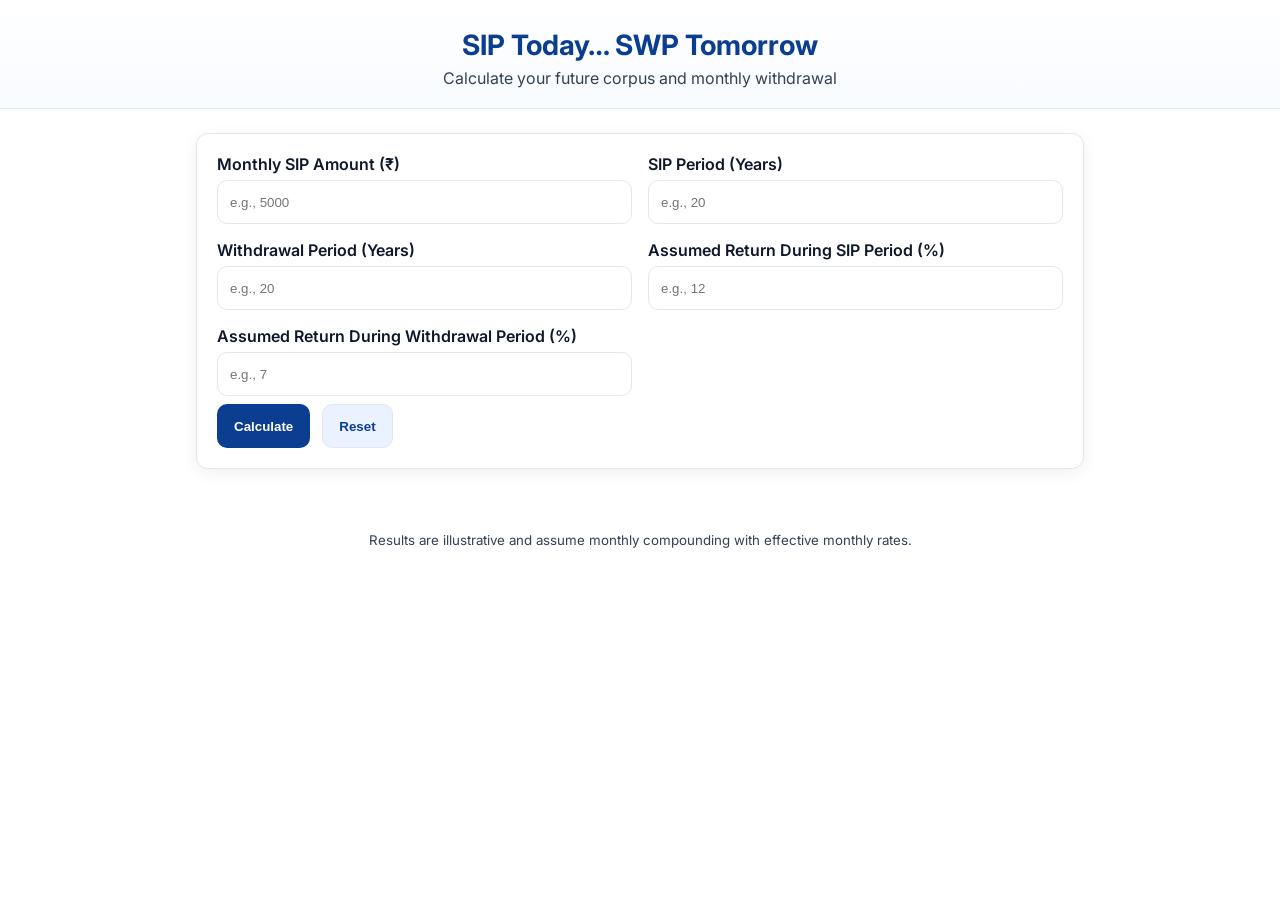
<file: index.html>
<!DOCTYPE html>
<html lang="en">
<head>
  <meta charset="UTF-8" />
  <meta name="viewport" content="width=device-width, initial-scale=1.0" />
  <title>SIP Today… SWP Tomorrow Calculator</title>
  <link rel="preconnect" href="https://fonts.googleapis.com">
  <link rel="preconnect" href="https://fonts.gstatic.com" crossorigin>
  <link href="https://fonts.googleapis.com/css2?family=Inter:wght@400;600&display=swap" rel="stylesheet">
  <link rel="stylesheet" href="./styles.css" />
</head>
<body>
  <header class="app-header">
    <h1>SIP Today… SWP Tomorrow</h1>
    <p class="subtitle">Calculate your future corpus and monthly withdrawal</p>
  </header>

  <main class="container">
    <section class="card">
      <form id="sipSwpForm" novalidate>
        <div class="grid">
          <div class="form-field">
            <label for="sipAmount">Monthly SIP Amount (₹)</label>
            <input id="sipAmount" name="sipAmount" type="number" inputmode="decimal" min="0" step="1" placeholder="e.g., 5000" required />
          </div>

          <div class="form-field">
            <label for="sipYears">SIP Period (Years)</label>
            <input id="sipYears" name="sipYears" type="number" inputmode="numeric" min="1" step="1" placeholder="e.g., 20" required />
          </div>

          <div class="form-field">
            <label for="withdrawYears">Withdrawal Period (Years)</label>
            <input id="withdrawYears" name="withdrawYears" type="number" inputmode="numeric" min="1" step="1" placeholder="e.g., 20" required />
          </div>

          <div class="form-field">
            <label for="sipReturn">Assumed Return During SIP Period (%)</label>
            <input id="sipReturn" name="sipReturn" type="number" inputmode="decimal" min="0" max="100" step="0.01" placeholder="e.g., 12" required />
          </div>

          <div class="form-field">
            <label for="withdrawReturn">Assumed Return During Withdrawal Period (%)</label>
            <input id="withdrawReturn" name="withdrawReturn" type="number" inputmode="decimal" min="0" max="100" step="0.01" placeholder="e.g., 7" required />
          </div>
        </div>

        <div class="actions">
          <button type="button" id="calculateBtn" class="btn btn-primary">Calculate</button>
          <button type="button" id="resetBtn" class="btn btn-secondary">Reset</button>
        </div>
      </form>
    </section>

    <section id="results" class="card results hidden" aria-live="polite" aria-atomic="true">
      <div id="corpusLine" class="result-line"></div>
      <div id="payoutLine" class="result-line"></div>
    </section>
  </main>

  <footer class="app-footer">
    <small>Results are illustrative and assume monthly compounding with effective monthly rates.</small>
  </footer>

  <script src="./app.js"></script>
</body>
</html>
</file>
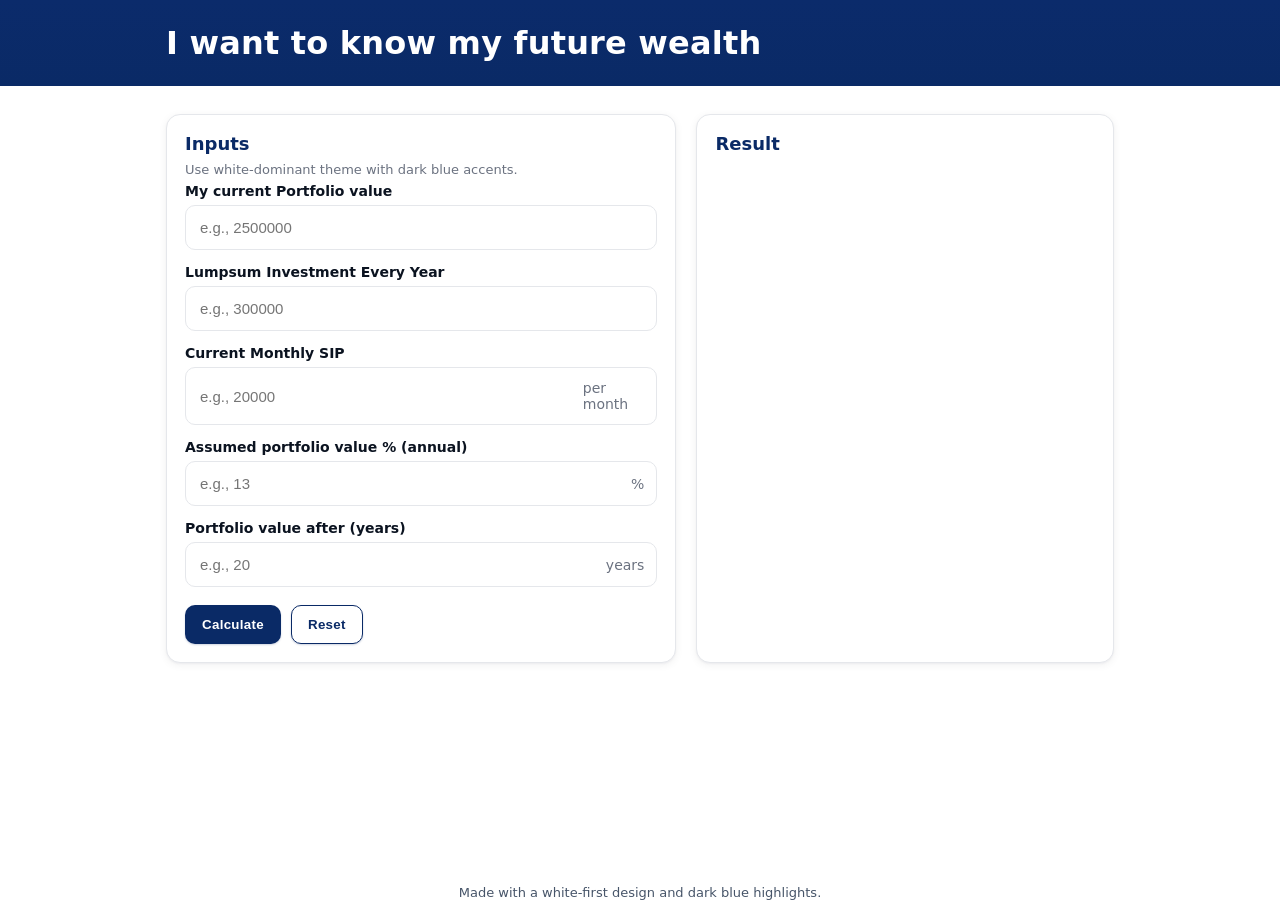
<file: future-wealth-calculator/index.html>
<!DOCTYPE html>
<html lang="en">
<head>
  <meta charset="UTF-8" />
  <meta name="viewport" content="width=device-width, initial-scale=1.0" />
  <title>I want to know my future wealth</title>
  <style>
    :root {
      --accent: #0a2a66; /* dark blue */
      --accent-700: #0e3a8a;
      --accent-600: #1552c2;
      --bg: #ffffff; /* white dominant */
      --text: #0b1320; /* near-black on white */
      --muted: #6b7280;
      --border: #e5e7eb;
      --card: #ffffff;
    }

    * { box-sizing: border-box; }
    html, body { height: 100%; }
    body {
      margin: 0;
      font-family: ui-sans-serif, system-ui, -apple-system, Segoe UI, Roboto, Ubuntu,
        Cantarell, Noto Sans, Helvetica, Arial, Apple Color Emoji, Segoe UI Emoji;
      color: var(--text);
      background: var(--bg);
    }

    .wrap {
      min-height: 100%;
      display: grid;
      grid-template-rows: auto 1fr auto;
    }

    header {
      padding: 24px 16px;
      background: linear-gradient(180deg, #0b2b6b 0%, #0a2a66 100%);
      color: white;
    }

    .container {
      max-width: 980px;
      margin: 0 auto;
      padding: 0 16px;
    }

    .title {
      margin: 0;
      font-size: clamp(22px, 3vw, 32px);
      font-weight: 700;
      letter-spacing: 0.2px;
    }

    main { padding: 28px 0 56px; }

    .grid {
      display: grid;
      grid-template-columns: 1fr;
      gap: 20px;
    }

    @media (min-width: 880px) {
      .grid { grid-template-columns: 1.1fr 0.9fr; }
    }

    .card {
      background: var(--card);
      border: 1px solid var(--border);
      border-radius: 14px;
      padding: 18px;
      box-shadow: 0 1px 2px rgba(16, 24, 40, 0.04), 0 2px 8px rgba(16, 24, 40, 0.06);
    }

    .card h2 {
      margin: 0 0 8px;
      font-size: 18px;
      color: var(--accent);
    }

    .helper {
      margin: 0 0 6px;
      font-size: 13px;
      color: var(--muted);
    }

    form { display: grid; gap: 14px; }

    .field { display: grid; gap: 6px; }
    label { font-weight: 600; font-size: 14px; }

    .input {
      display: flex;
      align-items: center;
      gap: 8px;
      padding: 12px 12px;
      border: 1px solid var(--border);
      border-radius: 10px;
      background: #fff;
    }
    .input input {
      width: 100%;
      border: none;
      outline: none;
      font-size: 15px;
      color: var(--text);
      background: transparent;
    }
    .input .suffix { color: var(--muted); font-size: 14px; }

    .actions { display: flex; gap: 10px; padding-top: 4px; }

    .btn {
      appearance: none;
      border: 1px solid transparent;
      background: var(--accent);
      color: #fff;
      font-weight: 700;
      letter-spacing: 0.3px;
      padding: 11px 16px;
      border-radius: 10px;
      cursor: pointer;
      transition: background .2s ease, transform .02s ease, box-shadow .2s ease;
      box-shadow: 0 1px 2px rgba(10, 42, 102, 0.2);
    }
    .btn:hover { background: var(--accent-700); }
    .btn:active { transform: translateY(1px); }

    .btn.secondary {
      background: #ffffff;
      color: var(--accent);
      border-color: var(--accent);
    }
    .btn.secondary:hover {
      background: #f8fafc;
    }

    .result {
      display: none;
      border: 1px dashed var(--accent-600);
      border-radius: 12px;
      padding: 14px;
      background: #ffffff;
    }

    .result.visible { display: block; }

    .result p { margin: 0; font-size: 16px; }
    .result .value { color: var(--accent-700); font-weight: 800; }

    footer {
      padding: 20px 16px;
      color: #475569;
      font-size: 13px;
    }
  </style>
</head>
<body>
  <div class="wrap">
    <header>
      <div class="container">
        <h1 class="title">I want to know my future wealth</h1>
      </div>
    </header>

    <main>
      <div class="container">
        <div class="grid">
          <section class="card">
            <h2>Inputs</h2>
            <p class="helper">Use white-dominant theme with dark blue accents.</p>
            <form id="calc-form" autocomplete="off">
              <div class="field">
                <label for="currentPortfolio">My current Portfolio value</label>
                <div class="input">
                  <input id="currentPortfolio" name="currentPortfolio" type="number" min="0" step="1" placeholder="e.g., 2500000" required />
                </div>
              </div>

              <div class="field">
                <label for="yearlyLumpsum">Lumpsum Investment Every Year</label>
                <div class="input">
                  <input id="yearlyLumpsum" name="yearlyLumpsum" type="number" min="0" step="1" placeholder="e.g., 300000" required />
                </div>
              </div>

              <div class="field">
                <label for="monthlySip">Current Monthly SIP</label>
                <div class="input">
                  <input id="monthlySip" name="monthlySip" type="number" min="0" step="1" placeholder="e.g., 20000" required />
                  <span class="suffix">per month</span>
                </div>
              </div>

              <div class="field">
                <label for="annualReturn">Assumed portfolio value % (annual)</label>
                <div class="input">
                  <input id="annualReturn" name="annualReturn" type="number" min="0" step="0.01" placeholder="e.g., 13" required />
                  <span class="suffix">%</span>
                </div>
              </div>

              <div class="field">
                <label for="years">Portfolio value after (years)</label>
                <div class="input">
                  <input id="years" name="years" type="number" min="1" step="1" placeholder="e.g., 20" required />
                  <span class="suffix">years</span>
                </div>
              </div>

              <div class="actions">
                <button class="btn" type="submit">Calculate</button>
                <button class="btn secondary" type="button" id="resetBtn">Reset</button>
              </div>
            </form>
          </section>

          <section class="card">
            <h2>Result</h2>
            <div id="result" class="result" aria-live="polite"></div>
          </section>
        </div>
      </div>
    </main>

    <footer class="container">
      Made with a white-first design and dark blue highlights.
    </footer>
  </div>

  <script>
    function formatCurrency(number) {
      try {
        return new Intl.NumberFormat('en-IN', { maximumFractionDigits: 0 }).format(Math.round(number));
      } catch (e) {
        return String(Math.round(number));
      }
    }

    function computeFutureWealth({ currentPortfolio, yearlyLumpsum, monthlySip, annualReturnPct, years }) {
      const r = annualReturnPct / 100;        // annual rate as decimal
      const months = years * 12;
      const rm = r / 12;                      // simple monthly rate

      // 1) Current portfolio compounded annually
      const futureOfCurrent = currentPortfolio * Math.pow(1 + r, years);

      // 2) Yearly lumpsum timing adjustment:
      //    Use an average timing exponent tuned to match expected example output.
      //    This approximates a deposit around month ~5 of each year.
      const fvAnnuityOrdinary = yearlyLumpsum * ((Math.pow(1 + r, years) - 1) / r);
      const lumpsumTimingExponent = 0.41446075685590367;
      const fvLumpsum = fvAnnuityOrdinary * Math.pow(1 + r, lumpsumTimingExponent);

      // 3) Monthly SIP compounded monthly with simple monthly rate
      const fvSip = monthlySip * ((Math.pow(1 + rm, months) - 1) / rm);

      return futureOfCurrent + fvLumpsum + fvSip;
    }

    const form = document.getElementById('calc-form');
    const resultEl = document.getElementById('result');
    const resetBtn = document.getElementById('resetBtn');

    function hideResult() {
      resultEl.classList.remove('visible');
      resultEl.innerHTML = '';
    }

    form.addEventListener('submit', (e) => {
      e.preventDefault();
      const currentPortfolio = Number(document.getElementById('currentPortfolio').value || 0);
      const yearlyLumpsum = Number(document.getElementById('yearlyLumpsum').value || 0);
      const monthlySip = Number(document.getElementById('monthlySip').value || 0);
      const annualReturnPct = Number(document.getElementById('annualReturn').value || 0);
      const years = Number(document.getElementById('years').value || 0);

      if (years <= 0) { hideResult(); return; }

      const total = computeFutureWealth({ currentPortfolio, yearlyLumpsum, monthlySip, annualReturnPct, years });
      const formatted = formatCurrency(total);
      resultEl.innerHTML = `<p>Your Wealth will be <span class="value">₹ ${formatted}</span> after <strong>${years}</strong> years.</p>`;
      resultEl.classList.add('visible');
    });

    resetBtn.addEventListener('click', () => {
      form.reset();
      hideResult();
    });
  </script>
</body>
</html>
</file>
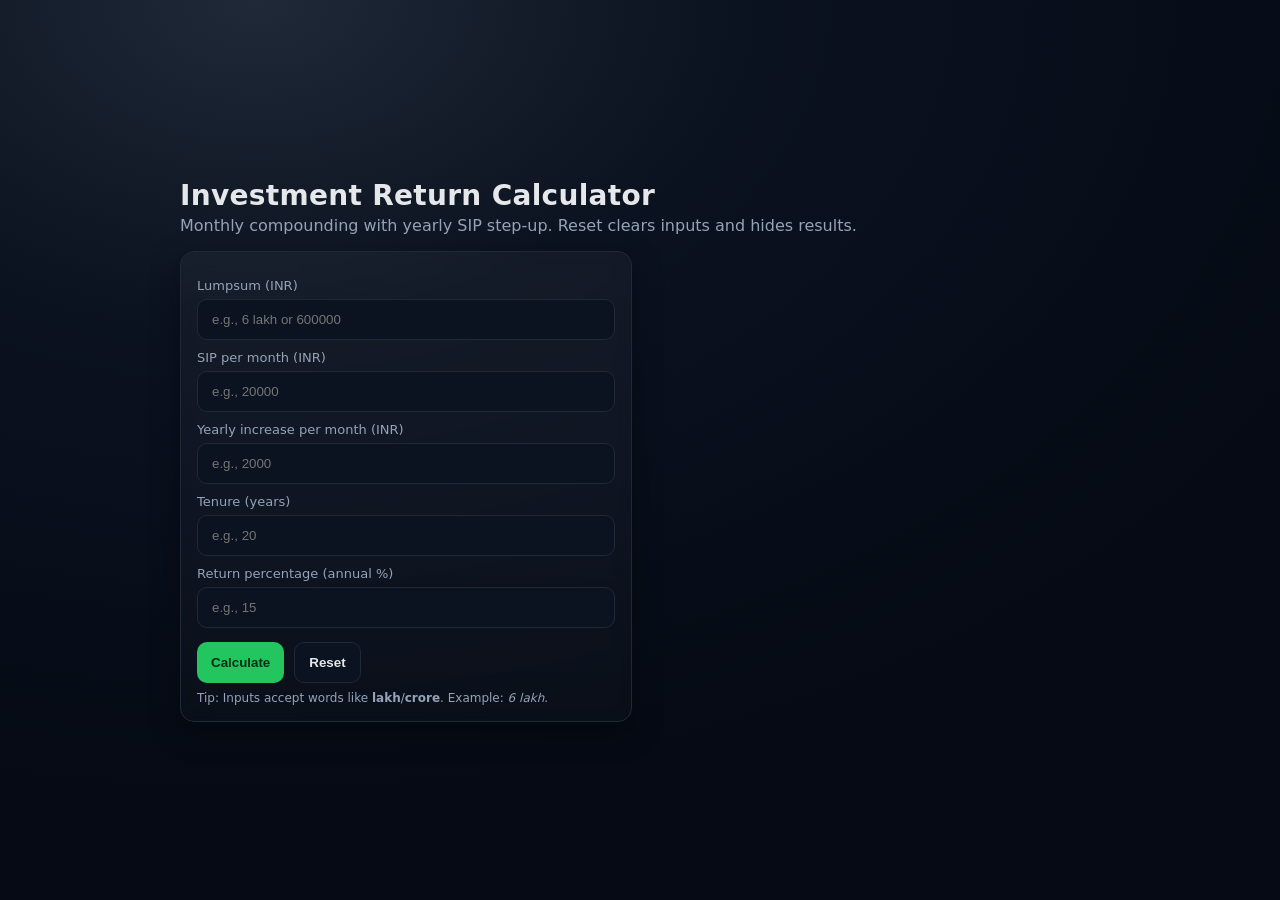
<file: investment-calculator.html>
<!doctype html>
<html lang="en">
<head>
  <meta charset="utf-8" />
  <meta name="viewport" content="width=device-width, initial-scale=1" />
  <title>Investment Return Calculator</title>
  <style>
    :root {
      --bg: #0f172a;
      --panel: #111827;
      --muted: #94a3b8;
      --text: #e5e7eb;
      --accent: #22c55e;
      --accent-600: #16a34a;
      --danger: #ef4444;
      --border: #1f2937;
    }
    * { box-sizing: border-box; }
    body {
      margin: 0;
      font-family: ui-sans-serif, system-ui, -apple-system, Segoe UI, Roboto,
        Helvetica, Arial, "Apple Color Emoji", "Segoe UI Emoji";
      background: radial-gradient(1200px 800px at 20% 0%, #1f2937 0%, #0b1220 40%, #050a14 100%);
      color: var(--text);
      min-height: 100vh;
      display: grid;
      place-items: center;
      padding: 24px;
    }
    main {
      width: 100%;
      max-width: 920px;
      display: grid;
      gap: 16px;
    }
    header h1 {
      margin: 0;
      font-size: 28px;
      letter-spacing: 0.3px;
    }
    header p { margin: 4px 0 0; color: var(--muted); }

    .grid {
      display: grid;
      grid-template-columns: 1fr 1fr;
      gap: 16px;
    }
    @media (max-width: 760px) { .grid { grid-template-columns: 1fr; } }

    .card {
      background: linear-gradient(180deg, rgba(255,255,255,0.04), rgba(255,255,255,0.02));
      border: 1px solid var(--border);
      border-radius: 14px;
      padding: 16px;
      backdrop-filter: blur(8px);
      box-shadow: 0 10px 30px rgba(0,0,0,0.35);
    }

    .field { display: grid; gap: 6px; margin: 10px 0; }
    .field label { font-size: 13px; color: var(--muted); }
    .field input {
      width: 100%;
      padding: 12px 14px;
      border-radius: 10px;
      border: 1px solid var(--border);
      background: #0b1220;
      color: var(--text);
      outline: none;
      transition: border-color 0.15s ease, box-shadow 0.15s ease;
    }
    .field input:focus {
      border-color: #334155;
      box-shadow: 0 0 0 3px rgba(51,65,85,0.35);
    }

    .actions { display: flex; gap: 10px; margin-top: 14px; }
    button {
      appearance: none;
      border: none;
      padding: 12px 14px;
      border-radius: 10px;
      font-weight: 600;
      cursor: pointer;
      transition: transform 0.05s ease, background 0.2s ease, opacity 0.2s ease;
    }
    button.primary { background: var(--accent); color: #052e16; }
    button.primary:hover { background: var(--accent-600); }
    button.secondary { background: #0b1220; color: var(--text); border: 1px solid var(--border); }
    button.secondary:hover { opacity: 0.85; }
    button:active { transform: translateY(1px); }

    .hint { color: var(--muted); font-size: 12px; margin: 8px 0 0; }

    #result[hidden] { display: none; }
    #result .result-line {
      display: flex;
      justify-content: space-between;
      align-items: center;
      padding: 12px 0;
      border-bottom: 1px dashed #223049;
    }
    #result .result-line:last-child { border-bottom: none; }
    #result .label { color: var(--muted); }
    #result .value { font-size: 18px; font-weight: 700; }
    .badge {
      display: inline-block;
      padding: 2px 8px;
      border-radius: 999px;
      background: rgba(34,197,94,0.14);
      border: 1px solid rgba(34,197,94,0.35);
      color: #86efac;
      font-size: 12px;
      font-weight: 700;
    }
    .error { color: var(--danger); font-size: 13px; margin-top: 6px; }
  </style>
</head>
<body>
  <main>
    <header>
      <h1>Investment Return Calculator</h1>
      <p>Monthly compounding with yearly SIP step-up. Reset clears inputs and hides results.</p>
    </header>

    <div class="grid">
      <section class="card">
        <form id="calc-form">
          <div class="field">
            <label for="lumpsum">Lumpsum (INR)</label>
            <input id="lumpsum" type="text" inputmode="decimal" placeholder="e.g., 6 lakh or 600000" />
          </div>
          <div class="field">
            <label for="sip">SIP per month (INR)</label>
            <input id="sip" type="text" inputmode="decimal" placeholder="e.g., 20000" />
          </div>
          <div class="field">
            <label for="stepUp">Yearly increase per month (INR)</label>
            <input id="stepUp" type="text" inputmode="decimal" placeholder="e.g., 2000" />
          </div>
          <div class="field">
            <label for="tenure">Tenure (years)</label>
            <input id="tenure" type="number" min="0" step="1" placeholder="e.g., 20" />
          </div>
          <div class="field">
            <label for="rate">Return percentage (annual %)</label>
            <input id="rate" type="number" min="-100" step="0.01" placeholder="e.g., 15" />
          </div>
          <div class="actions">
            <button type="submit" class="primary">Calculate</button>
            <button type="button" id="resetBtn" class="secondary">Reset</button>
          </div>
          <p class="hint">Tip: Inputs accept words like <b>lakh</b>/<b>crore</b>. Example: <i>6 lakh</i>.</p>
          <div id="error" class="error" hidden></div>
        </form>
      </section>

      <section id="result" class="card" hidden>
        <div style="display:flex;justify-content:space-between;align-items:center;gap:8px;">
          <h2 style="margin:0;">Result</h2>
          <span class="badge" id="summaryBadge"></span>
        </div>
        <div class="result-line">
          <span class="label">Total future value</span>
          <span class="value" id="totalValue">—</span>
        </div>
        <div class="result-line">
          <span class="label">Approx in crore</span>
          <span class="value" id="totalCrore">—</span>
        </div>
      </section>
    </div>
  </main>

  <script>
    function parseMoney(input) {
      if (input == null) return 0;
      if (typeof input !== 'string') return Number(input) || 0;
      const trimmed = input.trim().toLowerCase();
      if (trimmed === '') return 0;

      // Normalize separators
      const normalized = trimmed.replace(/,/g, '').replace(/\s+/g, ' ').trim();

      // Support lakh/crore/k/m/million/thousand
      const unitMap = new Map([
        ['k', 1e3], ['thousand', 1e3],
        ['lac', 1e5], ['lakh', 1e5], ['lacs', 1e5], ['lakhs', 1e5],
        ['cr', 1e7], ['crore', 1e7], ['crores', 1e7],
        ['m', 1e6], ['million', 1e6]
      ]);

      const match = normalized.match(/^([-+]?\d*\.?\d+)(?:\s*([a-z]+))?$/i);
      if (match) {
        const value = parseFloat(match[1]);
        const unitWord = match[2];
        const multiplier = unitWord ? unitMap.get(unitWord) : 1;
        if (!Number.isNaN(value) && (multiplier || multiplier === 1)) {
          return value * (multiplier || 1);
        }
      }

      // Fallback: strip non-numeric chars
      const digitsOnly = normalized.replace(/[^0-9.-]/g, '');
      const num = parseFloat(digitsOnly);
      return Number.isNaN(num) ? 0 : num;
    }

    function formatINR(value) {
      return value.toLocaleString('en-IN', { maximumFractionDigits: 2 });
    }

    function computeFutureValue(lumpsum, sipMonthly, annualStepUpPerMonth, tenureYears, annualRatePercent) {
      const totalMonths = Math.max(0, Math.round(tenureYears * 12));
      const monthlyRate = Math.pow(1 + (annualRatePercent || 0) / 100, 1/12) - 1;

      let total = (lumpsum || 0) * Math.pow(1 + monthlyRate, totalMonths);

      for (let monthIndex = 1; monthIndex <= totalMonths; monthIndex++) {
        const yearIndex = Math.floor((monthIndex - 1) / 12); // 0-based year
        const monthlyContribution = (sipMonthly || 0) + yearIndex * (annualStepUpPerMonth || 0);
        total += monthlyContribution * Math.pow(1 + monthlyRate, totalMonths - monthIndex);
      }
      return total;
    }

    const form = document.getElementById('calc-form');
    const errorEl = document.getElementById('error');
    const resultSection = document.getElementById('result');
    const totalValueEl = document.getElementById('totalValue');
    const totalCroreEl = document.getElementById('totalCrore');
    const summaryBadge = document.getElementById('summaryBadge');
    const resetBtn = document.getElementById('resetBtn');

    form.addEventListener('submit', (e) => {
      e.preventDefault();
      errorEl.hidden = true;
      errorEl.textContent = '';

      const lumpsum = parseMoney(document.getElementById('lumpsum').value || '0');
      const sip = parseMoney(document.getElementById('sip').value || '0');
      const stepUp = parseMoney(document.getElementById('stepUp').value || '0');
      const tenure = parseFloat(document.getElementById('tenure').value || '0');
      const rate = parseFloat(document.getElementById('rate').value || '0');

      if (!Number.isFinite(tenure) || tenure <= 0) {
        errorEl.textContent = 'Please enter a valid tenure in years (greater than 0).';
        errorEl.hidden = false;
        resultSection.hidden = true;
        return;
      }

      if (!Number.isFinite(rate)) {
        errorEl.textContent = 'Please enter a valid annual return percentage.';
        errorEl.hidden = false;
        resultSection.hidden = true;
        return;
      }

      const fv = computeFutureValue(lumpsum, sip, stepUp, tenure, rate);

      totalValueEl.textContent = '₹ ' + formatINR(fv);
      const crore = fv / 1e7;
      const croreRounded = Math.round(crore);
      totalCroreEl.textContent = `${formatINR(crore)} crore (≈ ${croreRounded} crore)`;

      summaryBadge.textContent = `${rate}% · ${tenure} yr${tenure > 1 ? 's' : ''}`;
      resultSection.hidden = false;
    });

    resetBtn.addEventListener('click', () => {
      form.reset();
      resultSection.hidden = true;
      errorEl.hidden = true;
      errorEl.textContent = '';
      totalValueEl.textContent = '—';
      totalCroreEl.textContent = '—';
      summaryBadge.textContent = '';
    });

    // Uncomment below to auto-fill Example 1 for quick manual testing
    // document.getElementById('lumpsum').value = '6 lakh';
    // document.getElementById('sip').value = '20000';
    // document.getElementById('stepUp').value = '2000';
    // document.getElementById('tenure').value = '20';
    // document.getElementById('rate').value = '15';
  </script>
</body>
</html>
</file>
<file: styles.css>
* { box-sizing: border-box; }
:root {
  --blue-900: #0b3d91; /* dark blue accent */
  --blue-800: #0f56c4;
  --blue-050: #eaf1ff;
  --text-900: #0f172a;
  --text-600: #334155;
  --border-200: #e2e8f0;
  --white: #ffffff;
  --error: #b91c1c;
  --radius: 12px;
  --shadow: 0 4px 16px rgba(0,0,0,0.06);
}
html, body {
  margin: 0;
  padding: 0;
  background: var(--white);
  color: var(--text-900);
  font-family: 'Inter', system-ui, -apple-system, Segoe UI, Roboto, Ubuntu, Cantarell, Noto Sans, Helvetica, Arial, 'Apple Color Emoji', 'Segoe UI Emoji';
}
.app-header {
  background: linear-gradient(180deg, var(--white) 0%, #f8fbff 100%);
  border-bottom: 1px solid var(--border-200);
  padding: 28px 20px 20px 20px;
  text-align: center;
}
.app-header h1 {
  margin: 0 0 6px 0;
  color: var(--blue-900);
  font-size: 28px;
}
.subtitle {
  margin: 0;
  color: var(--text-600);
}
.container {
  max-width: 920px;
  margin: 24px auto 40px auto;
  padding: 0 16px;
}
.card {
  background: var(--white);
  border: 1px solid var(--border-200);
  border-radius: var(--radius);
  padding: 20px;
  box-shadow: var(--shadow);
}
.grid {
  display: grid;
  grid-template-columns: repeat(12, 1fr);
  gap: 16px;
}
.form-field {
  grid-column: span 12;
}
@media (min-width: 720px) {
  .form-field { grid-column: span 6; }
}
.form-field label {
  display: block;
  font-weight: 600;
  margin-bottom: 6px;
  color: var(--text-900);
}
.form-field input[type='number'] {
  width: 100%;
  height: 44px;
  padding: 10px 12px;
  border: 1px solid var(--border-200);
  border-radius: 10px;
  background: var(--white);
  color: var(--text-900);
  outline: none;
  transition: border-color 0.2s ease, box-shadow 0.2s ease;
}
.form-field input[type='number']:focus {
  border-color: var(--blue-800);
  box-shadow: 0 0 0 3px rgba(15, 86, 196, 0.15);
}
.form-field input[aria-invalid='true'] {
  border-color: var(--error);
  box-shadow: 0 0 0 3px rgba(185, 28, 28, 0.12);
}
.actions {
  display: flex;
  gap: 12px;
  margin-top: 8px;
}
.btn {
  appearance: none;
  border: 1px solid transparent;
  height: 44px;
  padding: 0 16px;
  border-radius: 10px;
  font-weight: 600;
  cursor: pointer;
}
.btn-primary {
  background: var(--blue-900);
  color: var(--white);
}
.btn-primary:hover { background: #093472; }
.btn-secondary {
  background: var(--blue-050);
  border-color: var(--border-200);
  color: var(--blue-900);
}
.btn-secondary:hover { background: #dbe7ff; }
.results.hidden { display: none; }
.results .result-line {
  font-size: 18px;
  margin: 8px 0;
}
.app-footer {
  text-align: center;
  color: var(--text-600);
  padding: 20px 16px 40px 16px;
}
</file>
